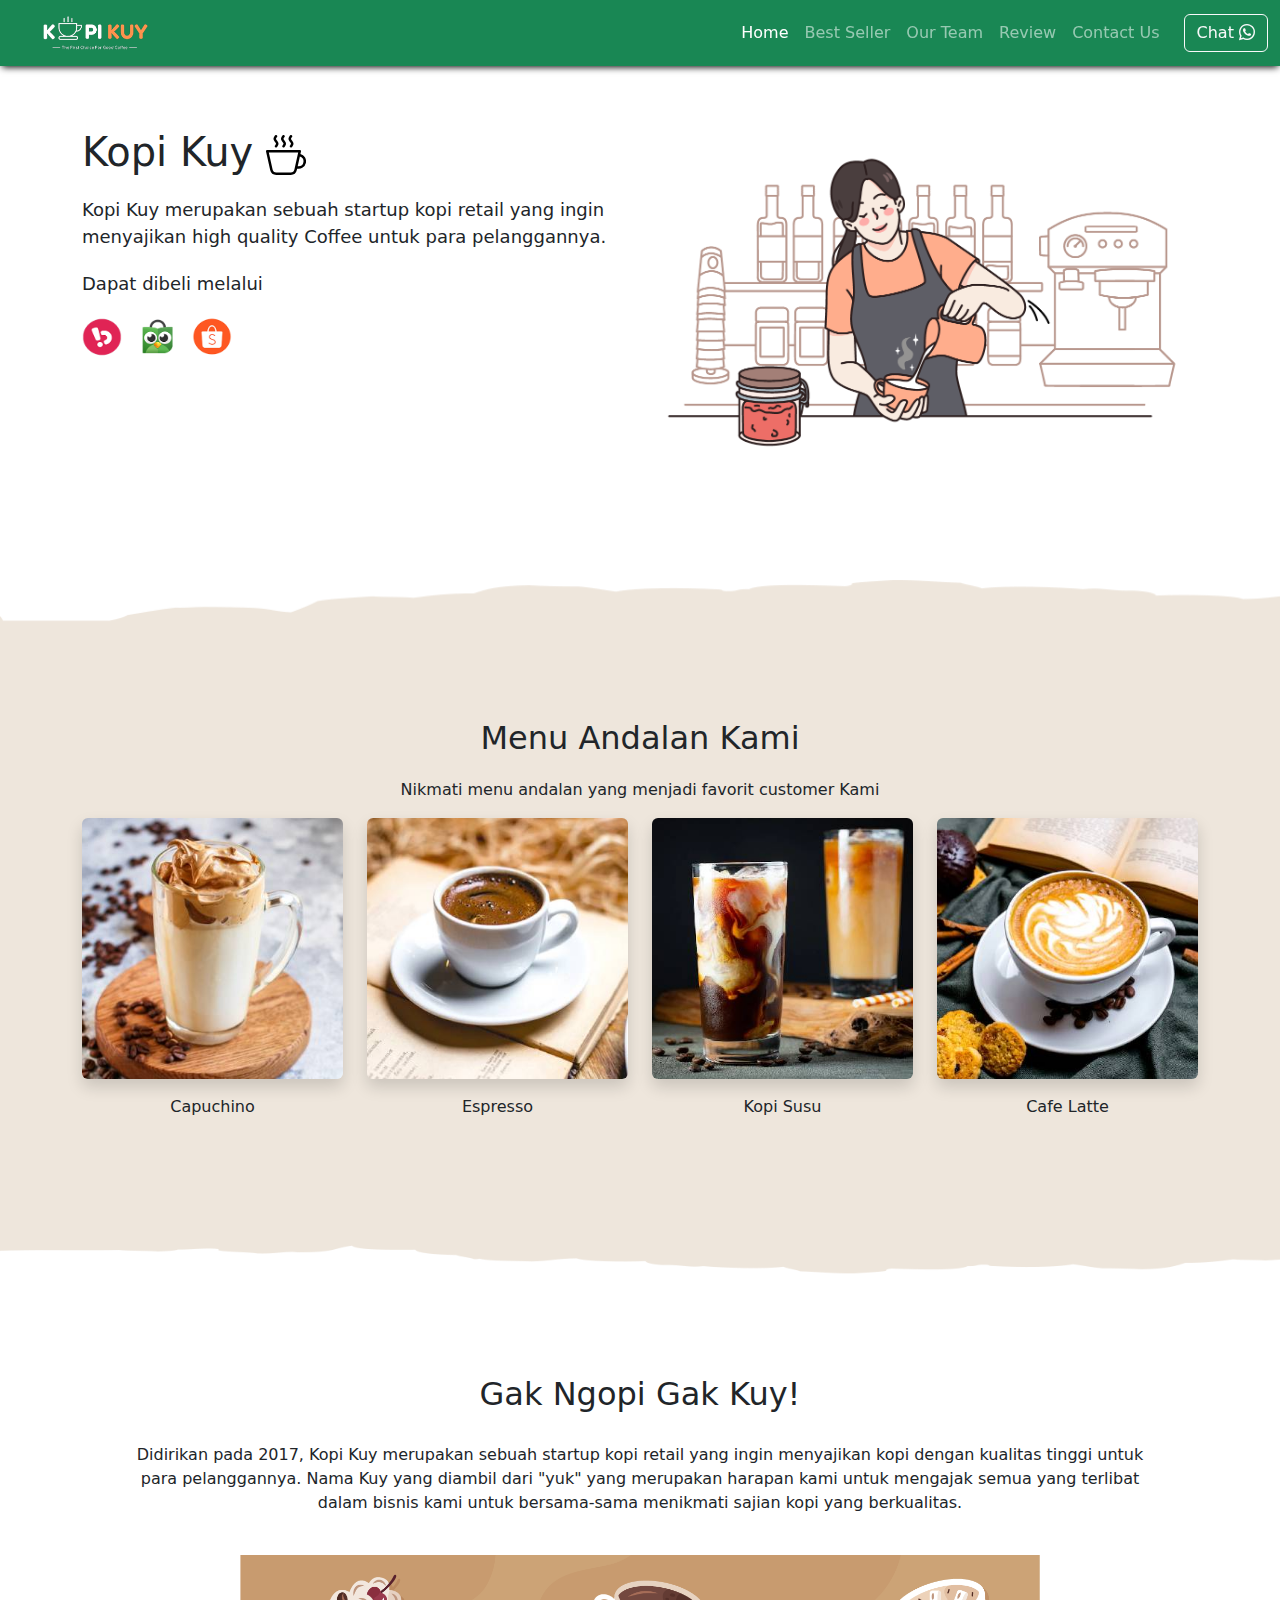
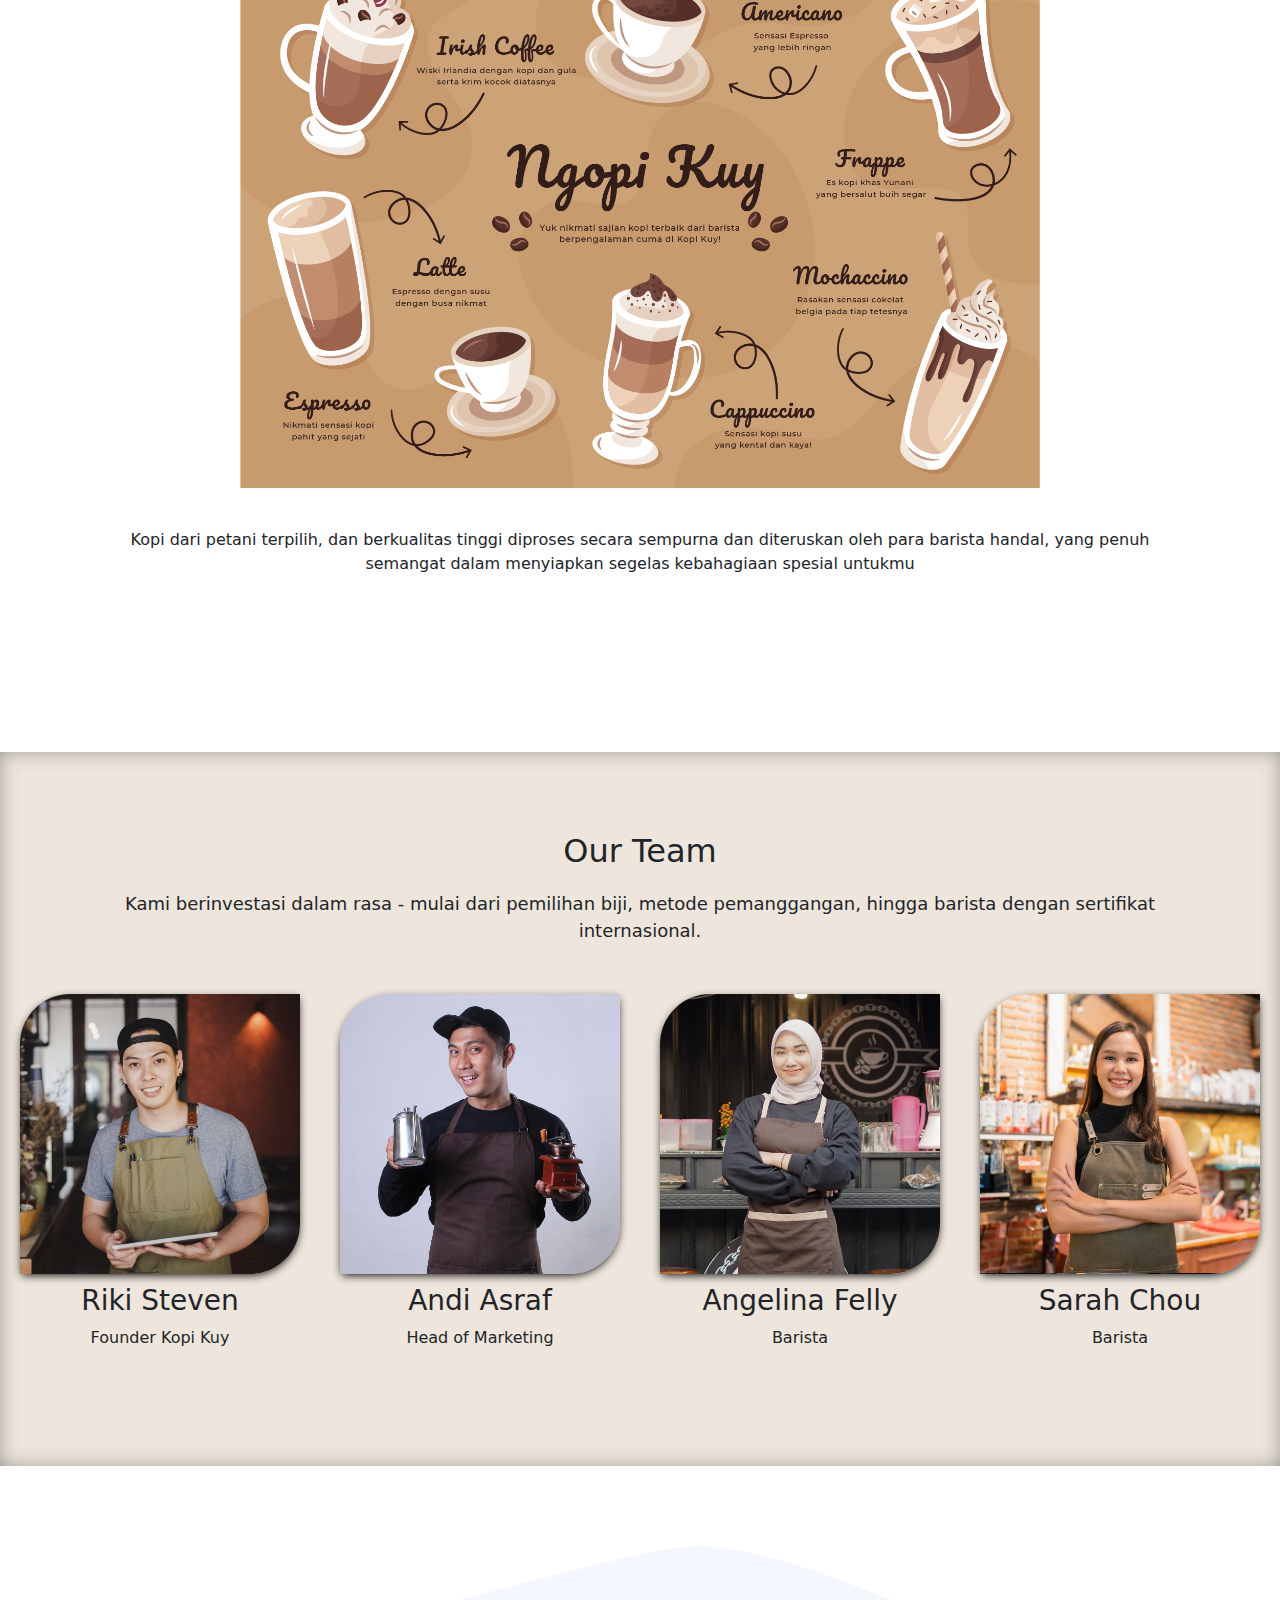
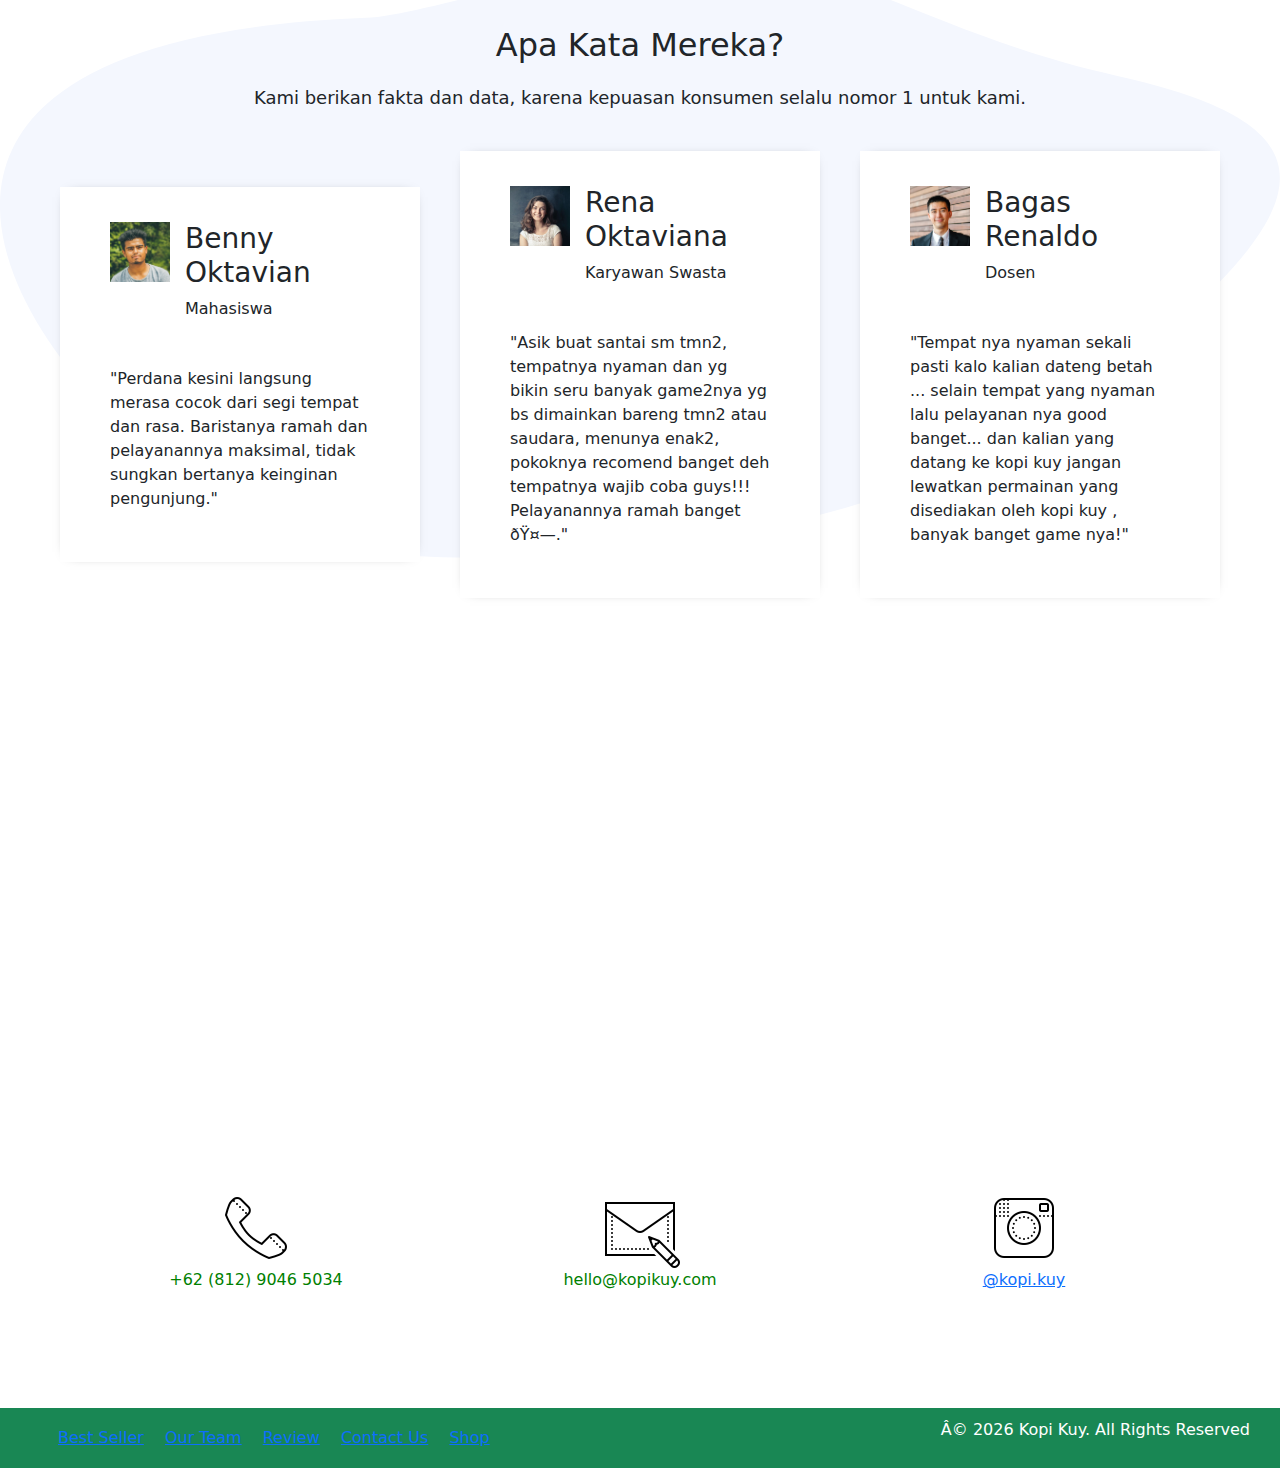
<file: index.html>
<!DOCTYPE html>
<html lang="id">
  <head>
    <meta charset="UTF-8" />
    <meta http-equiv="X-UA-Compatible" content="IE=edge" />
    <meta name="viewport" content="width=device-width, initial-scale=1.0" />
    <link rel="shortcut icon" href="images/favicon.ico" type="image/x-icon" />
    <title>Website Kopi Kuy</title>
    <link rel="stylesheet" href="css/style.css" />
    <link rel="stylesheet" href="vendor/bootstrap/bootstrap.min.css" />
    <link rel="stylesheet" href="vendor/bootstrap/bootstrap-icons.css" />
    <script src="vendor/bootstrap/bootstrap.bundle.min.js"></script>
  </head>

  <body>
    <nav class="navbar navbar-expand-lg bg-success navbar-dark w-100 fixed-top">
      <div class="container-fluid">
        <a class="navbar-brand" href="#">
          <img class="logo" src="images/logo/logo_kuy.png" height="40" />
        </a>
        <button
          class="navbar-toggler"
          type="button"
          data-bs-toggle="collapse"
          data-bs-target="#navbarSupportedContent"
          aria-controls="navbarSupportedContent"
          aria-expanded="false"
          aria-label="Toggle navigation"
        >
          <span class="navbar-toggler-icon"></span>
        </button>
        <div class="collapse navbar-collapse" id="navbarSupportedContent">
          <ul class="navbar-nav ms-auto me-3 mb-2 mb-lg-0">
            <li class="nav-item">
              <a class="nav-link active" aria-current="page" href="index.html"
                >Home</a
              >
            </li>
            <li class="nav-item">
              <a class="nav-link" href="index.html#best-seller">Best Seller</a>
            </li>
            <li class="nav-item">
              <a class="nav-link" href="index.html#our-team">Our Team</a>
            </li>
            <li class="nav-item">
              <a class="nav-link" href="index.html#review">Review</a>
            </li>
            <li class="nav-item">
              <a class="nav-link" href="index.html#contact-us">Contact Us</a>
            </li>
          </ul>
          <a
            class="btn btn-outline-light"
            href="https://wa.me/6281290465034"
            target="_blank"
            >Chat <i class="bi bi-whatsapp"></i
          ></a>
        </div>
      </div>
    </nav>

    <!-- Header -->
    <header>
      <div class="container mt-5">
        <div class="row">
          <div class="col-md-6 text-center text-md-start">
            <h1>Kopi Kuy <img src="images/icon/icon_kopi.svg" /></h1>

            <p>
              Kopi Kuy merupakan sebuah startup kopi retail yang ingin
              menyajikan high quality Coffee untuk para pelanggannya.
            </p>

            <p>Dapat dibeli melalui</p>
            <div class="olshop">
              <img src="images/logo/logo_bukalapak.png" alt="" />
              <img src="images/logo/logo_tokopedia.png" alt="" />
              <img src="images/logo/logo_shopee.png" alt="" />
            </div>
          </div>
          <div class="col-md-6">
            <img
              src="images/header/header1.png"
              class="img-fluid"
              alt="Image"
            />
          </div>
        </div>
      </div>
    </header>

    <section id="best-seller" class="best-seller">
      <div class="container">
        <div class="row">
          <div class="col-md-12">
            <h2>Menu Andalan Kami</h2>

            <p>Nikmati menu andalan yang menjadi favorit customer Kami</p>
          </div>
        </div>
        <div class="row">
          <div class="col-md-3">
            <img
              src="images/produk/product_capuchino.jpg"
              class="shadow rounded"
              alt=""
            />
            <p class="pt-3">Capuchino</p>
          </div>
          <div class="col-md-3">
            <img
              src="images/produk/product_espresso.jpg"
              alt=""
              class="shadow rounded"
            />
            <p class="pt-3">Espresso</p>
          </div>
          <div class="col-md-3">
            <img
              src="images/produk/product_kopi_susu.jpg"
              alt=""
              class="shadow rounded"
            />
            <p class="pt-3">Kopi Susu</p>
          </div>
          <div class="col-md-3">
            <img
              src="images/produk/product_latte.jpg"
              alt=""
              class="shadow rounded"
            />
            <p class="pt-3">Cafe Latte</p>
          </div>
        </div>
      </div>
    </section>

    <section id="about-us" class="about-us">
      <h2>Gak Ngopi Gak Kuy!</h2>
      <p>
        Didirikan pada 2017, Kopi Kuy merupakan sebuah startup kopi retail yang
        ingin menyajikan kopi dengan kualitas tinggi untuk para pelanggannya.
        Nama Kuy yang diambil dari "yuk" yang merupakan harapan kami untuk
        mengajak semua yang terlibat dalam bisnis kami untuk bersama-sama
        menikmati sajian kopi yang berkualitas.
      </p>
      <img src="images/about-us/aset_kopi_jumbo.png" />
      <p>
        Kopi dari petani terpilih, dan berkualitas tinggi diproses secara
        sempurna dan diteruskan oleh para barista handal, yang penuh semangat
        dalam menyiapkan segelas kebahagiaan spesial untukmu
      </p>
    </section>

    <section class="our-team" id="our-team">
      <h2>Our Team</h2>

      <p>
        Kami berinvestasi dalam rasa - mulai dari pemilihan biji, metode
        pemanggangan, hingga barista dengan sertifikat internasional.
      </p>

      <div class="team">
        <img src="images/team/team1.jpg" />
        <h3>Riki Steven</h3>
        <p>Founder Kopi Kuy</p>
      </div>

      <div class="team">
        <img src="images/team/team2.jpg" />
        <h3>Andi Asraf</h3>
        <p>Head of Marketing</p>
      </div>

      <div class="team">
        <img src="images/team/team3.jpg" />
        <h3>Angelina Felly</h3>
        <p>Barista</p>
      </div>

      <div class="team">
        <img src="images/team/team4.jpg" />
        <h3>Sarah Chou</h3>
        <p>Barista</p>
      </div>
    </section>

    <section id="review" class="review">
      <h2>Apa Kata Mereka?</h2>

      <p>
        Kami berikan fakta dan data, karena kepuasan konsumen selalu nomor 1
        untuk kami.
      </p>

      <div class="testimoni">
        <img src="images/customer/customer1.jpg" />
        <div class="profile">
          <h3>Benny Oktavian</h3>
          <p>Mahasiswa</p>
        </div>
        <p>
          "Perdana kesini langsung merasa cocok dari segi tempat dan rasa.
          Baristanya ramah dan pelayanannya maksimal, tidak sungkan bertanya
          keinginan pengunjung."
        </p>
      </div>

      <div class="testimoni">
        <img src="images/customer/customer2.jpg" />
        <div class="profile">
          <h3>Rena Oktaviana</h3>
          <p>Karyawan Swasta</p>
        </div>
        <p>
          "Asik buat santai sm tmn2, tempatnya nyaman dan yg bikin seru banyak
          game2nya yg bs dimainkan bareng tmn2 atau saudara, menunya enak2,
          pokoknya recomend banget deh tempatnya wajib coba guys!!! Pelayanannya
          ramah banget ðŸ¤—."
        </p>
      </div>

      <div class="testimoni">
        <img src="images/customer/customer3.jpg" />
        <div class="profile">
          <h3>Bagas Renaldo</h3>
          <p>Dosen</p>
        </div>
        <p>
          "Tempat nya nyaman sekali pasti kalo kalian dateng betah ... selain
          tempat yang nyaman lalu pelayanan nya good banget... dan kalian yang
          datang ke kopi kuy jangan lewatkan permainan yang disediakan oleh kopi
          kuy , banyak banget game nya!"
        </p>
      </div>
    </section>

    <section class="contact-us" id="contact-us">
      <iframe
        src="https://www.google.com/maps/embed?pb=!1m14!1m8!1m3!1d7932.741866032694!2d106.668581!3d-6.214715!3m2!1i1024!2i768!4f13.1!3m3!1m2!1s0x2e69f9912c7f297b%3A0xe5a3a671dae861ab!2sKopi%20kuy!5e0!3m2!1sid!2sid!4v1680617229460!5m2!1sid!2sid"
        allowfullscreen=""
        loading="lazy"
        referrerpolicy="no-referrer-when-downgrade"
      ></iframe>

      <div class="kontak">
        <img src="images/icon/icon_phone.png" />
        <p>+62 (812) 9046 5034</p>
      </div>

      <div class="kontak">
        <img src="images/icon/icon_mail.png" />
        <p>hello@kopikuy.com</p>
      </div>

      <div class="kontak">
        <img src="images/icon/icon_instagram.png" />
        <a href="https://instagram.com" role="button">
          <p>@kopi.kuy</p>
        </a>
      </div>
    </section>

    <footer>
      <div class="navigasi">
        <a href="#best-seller">Best Seller</a>
        <a href="#our-team">Our Team</a>
        <a href="#review">Review</a>
        <a href="#contact-us">Contact Us</a>
        <a href="produk.html">Shop</a>
      </div>
      <p>
        Â©
        <script>
          document.write(new Date().getFullYear());
        </script>
        Kopi Kuy. All Rights Reserved
      </p>
    </footer>

    <!--
        Kode HTML tidak boleh lewat dari batas ini
        Pastikan setiap section di tutup
        misalnya kode best-seller harus ada
        di bawah kode </header> (perhatikan ada garis miringnya
        dan setiap section harus setelah kode </section>
        jangan menulis section di dalam section
    -->
  </body>

  <script>
    document.querySelectorAll('a[href^="#"]').forEach((anchor) => {
      anchor.addEventListener("click", function (e) {
        e.preventDefault();

        document.querySelector(this.getAttribute("href")).scrollIntoView({
          behavior: "smooth",
        });
      });
    });
  </script>
</html>
</file>
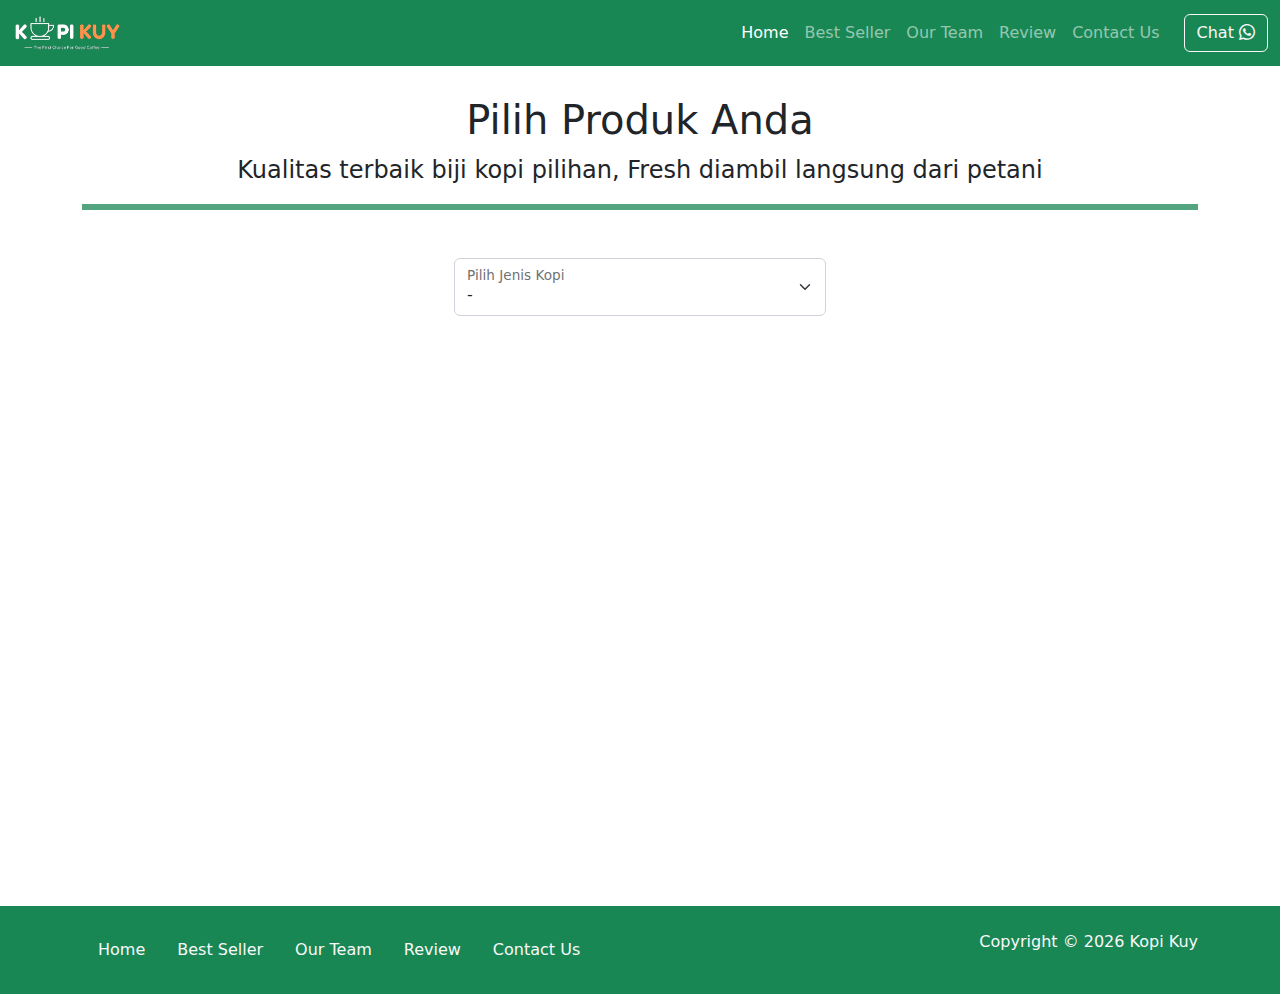
<file: produk.html>
<!DOCTYPE html>
<html lang="id">
  <head>
    <meta charset="UTF-8" />
    <meta http-equiv="X-UA-Compatible" content="IE=edge" />
    <meta name="viewport" content="width=device-width, initial-scale=1.0" />
    <link
      rel="shortcut icon"
      href="images/favicon/favicon.ico"
      type="image/x-icon"
    />
    <title>Produk</title>
    <link rel="shortcut icon" href="images/favicon.ico" type="image/x-icon" />
    <link rel="stylesheet" href="vendor/bootstrap/bootstrap.min.css" />
    <link rel="stylesheet" href="vendor/bootstrap/bootstrap-icons.css" />
    <script src="vendor/bootstrap/bootstrap.bundle.min.js"></script>
    <style>
      section {
        min-height: 90vh;
      }
    </style>
    <script src="js/jquery-3.6.3.min.js"></script>
  </head>

  <body>
    <nav class="navbar navbar-expand-lg bg-success navbar-dark w-100 fixed-top">
      <div class="container-fluid">
        <a class="navbar-brand" href="#">
          <img class="logo" src="images/logo/logo_kuy.png" height="40" />
        </a>
        <button
          class="navbar-toggler"
          type="button"
          data-bs-toggle="collapse"
          data-bs-target="#navbarSupportedContent"
          aria-controls="navbarSupportedContent"
          aria-expanded="false"
          aria-label="Toggle navigation"
        >
          <span class="navbar-toggler-icon"></span>
        </button>
        <div class="collapse navbar-collapse" id="navbarSupportedContent">
          <ul class="navbar-nav ms-auto me-3 mb-2 mb-lg-0">
            <li class="nav-item">
              <a class="nav-link active" aria-current="page" href="index.html"
                >Home</a
              >
            </li>
            <li class="nav-item">
              <a class="nav-link" href="index.html#best-seller">Best Seller</a>
            </li>
            <li class="nav-item">
              <a class="nav-link" href="index.html#our-team">Our Team</a>
            </li>
            <li class="nav-item">
              <a class="nav-link" href="index.html#review">Review</a>
            </li>
            <li class="nav-item">
              <a class="nav-link" href="index.html#contact-us">Contact Us</a>
            </li>
          </ul>
          <a
            class="btn btn-outline-light"
            href="https://wa.me/6281290465034"
            target="_blank"
            >Chat <i class="bi bi-whatsapp"></i
          ></a>
        </div>
      </div>
    </nav>

    <section class="produk text-center my-5 py-5">
      <div class="container">
        <h1>Pilih Produk Anda</h1>
        <p class="fs-4">
          Kualitas terbaik biji kopi pilihan, Fresh diambil langsung dari petani
        </p>
        <hr class="border border-success border-3 opacity-75" />

        <div class="form-floating col-md-4 mx-auto my-5">
          <select class="form-select" id="select_kopi">
            <option selected disabled>-</option>
            <option value="arabica">Arabica</option>
            <option value="robusta">Robusta</option>
          </select>

          <label for="select_kopi">Pilih Jenis Kopi</label>
        </div>

        <div
          id="baris_produk"
          class="row row-cols-1 row-cols-md-2 row-cols-lg-4"
        ></div>
      </div>
    </section>

    <footer class="bg-success py-4">
      <div class="container">
        <div class="row align-items-center">
          <div class="col-md-8">
            <ul class="nav">
              <li class="nav-item">
                <a
                  class="nav-link link-light active"
                  aria-current="page"
                  href="index.html"
                  >Home</a
                >
              </li>
              <li class="nav-item">
                <a class="nav-link link-light" href="index.html#best-seller"
                  >Best Seller</a
                >
              </li>
              <li class="nav-item">
                <a class="nav-link link-light" href="index.html#our-team"
                  >Our Team</a
                >
              </li>
              <li class="nav-item">
                <a class="nav-link link-light" href="index.html#review"
                  >Review</a
                >
              </li>
              <li class="nav-item">
                <a class="nav-link link-light" href="index.html#contact-us"
                  >Contact Us</a
                >
              </li>
            </ul>
          </div>
          <div class="col-md-4 text-light text-end">
            <p>
              Copyright &copy;
              <script>
                document.write(new Date().getFullYear());
              </script>
              Kopi Kuy
            </p>
          </div>
        </div>
      </div>
    </footer>

    <script>
      const apiUrl = "https://rikikurnia.com/prakerja/api/kopi";

      const select_kopi = document.getElementById("select_kopi");
      const produkContainer = document.getElementById("baris_produk");

      select_kopi.addEventListener("change", async function () {
        const selected = this.value;
        await getData(selected);
      });

      async function getData(selected) {
        try {
          const response = await fetch(apiUrl);
          if (!response.ok) {
            throw new Error("Network response was not ok");
          }
          const data = await response.json();

          const newData = data[selected];
          console.log(newData);

          let template = "";
          newData.forEach((item) => {
            template += `
              <div class="col mb-4">
                <div class="card">
                  <img src="${item.foto}" class="card-img-top" alt="...">
                  <div class="card-body">
                    <h5 class="card-title">${item.nama}</h5>
                    <div class="row my-4">
                      <div class="col">
                        ${item.size}
                      </div>
                      <div class="col">
                        ${item.harga}
                      </div>
                    </div>
                    <a href="${item.link}" class="btn btn-success w-100"><i class="bi bi-cart4"></i> Beli</a>
                  </div>
                </div>
              </div>`;
          });

          produkContainer.innerHTML = template;
        } catch (error) {
          console.error("Error fetching data:", error);
        }
      }
    </script>
  </body>
</html>
</file>
<file: css/style.css>
/* Kode * di bawah ini untuk mereset tampilan setiap web browser supaya seragam */

* {
  box-sizing: border-box;
  margin: 0;
  padding: 0;
}

html {
  /* scroll-behavior: smooth agar scroll ketika klik pada navigasi menjadi halus */
  scroll-behavior: smooth;
}

/* 
Kode di bawah ini untuk mengatur nav sampai footer agar memiliki tampilan flexibel
selengkapnya akan di bahas di hari ke 3
*/

nav,
header,
section,
footer {
  /* 
      display: flex memiliki pengaturan yang dapat mengatur agar elemen
      di dalamnya memiliki ukuran yang fleksibel
      digunakan saat ada elemen yang isinya lebih dari satu kolom
   */
  display: flex;
  /* 
      align-items: center mengatur elemen di dalamnya rata tengah vertikal
   */
  align-items: center;

  /* 
      justify-content: center mengatur elemen di dalamnya rata tengah horizontal
   */
  justify-content: center;

  /* 
      flex-wrap: wrap mengatur agar jika lebar elemen berlebih, maka elemen
      akan otomatis diletakan di baris baru (tidak dipaksakan di satu baris)
   */
  flex-wrap: wrap;
}

/* 
Kode @font-face untuk menginstall font ke dalam Website 
src adalah untuk lokasi fontnya, font dapat di cari di website https://fonts.google.com/
dengan memberi nama family, maka kita mendaftarkan font tersebut ke dalam website
*/

@font-face {
  src: url(../fonts/poppins.woff2);
  font-family: "Poppins";
}

body {
  /* 
   mendaftarkan semua teks pada body menjadi family Poppins 
   kenapa pada body? karena elemen body membungkus semua elemen dari nav section sampai footer
   */
  font-family: "Poppins";
}

/*
Misalnya ada font dari google yang bernama Irish Grover yang berada di:
https://fonts.gstatic.com/s/irishgrover/v23/buExpoi6YtLz2QW7LA4flVgv__RP.woff2

maka bisa coba copy kode berikut untuk menginstall font tadi:

@font-face {
  font-family: 'Irish Grover';
  font-style: normal;
  font-weight: 400;
  src: url(https://fonts.gstatic.com/s/irishgrover/v23/buExpoi6YtLz2QW7LA4flVgv__RP.woff2) format('woff2');
}

Jika kode di atas sudah di copy
Nanti pada element yang ingin menggunakan font Irish Grover Tadi, tinggal diganti font-familynya
misal mau mengganti h1 dan h2 maka kodenya sebagai berikut:

h1,h2 {
   font-family: 'Irish Grover';
}

*/

a {
  /* menghilangkan garis bawah pada link */
  text-decoration: none;

  /* 
   color: adalah untuk mengganti warna tulisan.
   color:unset digunakan pada a untuk menghilangkan warna bawaan pada link (biasanya warna biru) 
   */
  color: unset;
}

h2 {
  /* mengatur ukuran huruf ke 34 pixel */
  font-size: 34px;
}

h3 {
  /* mengatur ukuran huruf ke 1.2rem */
  font-size: 1.2rem;
}

h1,
h2,
h3 {
  /* mengatur tebal huruf bisa bold, normal*/
  font-weight: bold;
}

img {
  /* 
      kode max-width artinya lebar maksimal
      mengatur agar semua elemen img memiliki lebar maksimal 100% agar
      besar gambar tidak melebihi layar ataupun elemen pembungkus
   */
  max-width: 100%;
}

/* Navigasi */

nav {
  /* 
   background-color mengatur warna latar belakang 
   untuk pengguna hp, pergantian warna tidak bisa seperti vs code
   hanya dapat menggunakan warna bahasa inggris seperti: red, green, brown, purple dsb
   untuk pengguna vscode silahkan arahkan mouse ke kotak warna di bawah
   untuk mengganti warna sesuai keinginan
   */
  background-color: #198754;

  /* box-shadow membuat efek bayangan */
  box-shadow: 0 3px 7px -2px #000;

  /* width mengatur lebar elemen. 100% agar lebarnya full dari kiri sampai kanan layar */
  width: 100%;

  /* 
   padding digunakan untuk memberi jarak ke dalam. 
   efeknya bila digunakan pada elemen yang memiliki warna latar akan membuat elemen tersebut 'gemuk'
   padding-top artinya jarak ke atas, nilai padding dapat berupa
   padding-top, padding-bottom, padding-left, padding-right
   */
  padding-top: 10px;
  padding-bottom: 10px;

  /* 
   position mengatur posisi elemen, position:fixed supaya elemen nav akan ikut menempel di atas layar
   saat kita scroll ke bawah. Jika ingin navigasi gak nempel, bisa menggunakan position:static;
   */
  position: fixed;

  /* Nilai z-index semakin besar, maka elemen akan semakin di depan */
  z-index: 500;
}

img.logo {
  /* height mengatur tinggi elemen */
  height: 40px;
  /* penjelasan margin mirip dengan padding, fungsinya untuk memberi jarak pada elemen */
  margin-left: 20px;
}

div.navigasi {
  margin-left: auto;
  margin-right: 15px;
}

nav a {
  color: #fff;
  padding-left: 8px;
  padding-right: 8px;
}

a.shop {
  margin-right: 100px;
}

a.chat {
  margin-right: 30px;
  background-color: rgb(8, 69, 8);
  color: #fff;
  padding-top: 5px;
  padding-right: 15px;
  padding-bottom: 5px;
  padding-left: 15px;
  border-radius: 10px;
}

/* 
   PERHATIKAN bahwa dalam mengatur elemen, nama elemen langsung ditulis
   sedangkan untuk mengatur class, dibutuhkan tanda titik (.) terlebih dulu
   img {} berarti seluruh elemen dengan tag img (<img src="....">), 
   sedangkan .img artinya hanya elemen dengan class img (<img class="img" src="...">) 
*/

/* HEADER */

header,
section {
  /*
    padding mengatur jarak ke dalam
    pada padding dan margin ditambahkan top / right / bottom / top 
    untuk mengatur jarak masing-masing 
   */
  padding-top: 80px;
  padding-bottom: 80px;

  /* margin mengatur jarak ke luar */
  margin-bottom: 80px;
}

/* penulisan CSS dapat digabung dengan beberapa elemen */
header div.kiri,
header div.kanan {
  /* width mengatur lebar elemen. 50% artinya setengah ukuran elemen pembungkus */
  width: 50%;
  padding: 50px;
}

header h1 {
  margin-bottom: 20px;
}

header p {
  /* font-size digunakan untuk mengatur ukuran huruf */
  font-size: 18px;
  margin-bottom: 20px;
}

div.olshop img {
  width: 40px;
  /* aspect-ratio:1 agar tinggi menyesuaikan width */
  aspect-ratio: 1;
  margin-right: 10px;
}

/* Best Seller */

section.best-seller {
  position: relative;

  /* background-color mengatur warna latar belakang elemen */
  background-color: #eee6dc;

  /* text-align mengatur rata tulisan, bisa bernilai: left, right, center, justify */
  text-align: center;
}

/* 
terkait position, after, dan before memerlukan pemahaman mendalam
terkait layout pada CSS untuk dapat memahami secara penuh 
*/

section.best-seller::before,
section.best-seller::after {
  position: absolute;
  content: "";
  width: 100%;
  height: 76px;

  /* background-image untuk menambahkan gambar sebagai background */
  background-image: url(../images/background/garis-atas.png);

  /*background-size agar gambar latar menyesuaikan tinggi / lebar elemen */
  background-size: cover;

  top: -60px;
  left: 0;
}

section.best-seller::after {
  height: 60px;
  background-image: url(../images/background/garis-bawah.png);
  top: unset;
  bottom: -60px;
}

section.best-seller h2 {
  margin-bottom: 20px;
  width: 100%;
}

/* 
Penulisan section.best-seller > p berarti mengatur elemen p yang langsung
di bungkus oleh elemen <section class="best-seller">
aturan ini tidak berlaku untuk elemen <p> yang ada di dalam <div class="produk">
*/

section.best-seller > p {
  font-size: 18px;
  margin-bottom: 40px;
  width: 100%;
}

div.produk {
  /* 
      Penulisan padding dan margin seperti padding:20px ini penulisan singkat 
      yang berarti top, right, bottom, left nilainya sama, yaitu 20px 
   */
  padding: 20px;
  width: 25%;
}

div.produk img {
  /* transition membuat animasi transisi dari perubahan style, 0.3s berarti 0.3 detik */
  transition: all 0.3s ease;

  /* border-radius  Membuat sudut membulat */
  border-radius: 15px;

  /* box-shadow membuat efek bayangan */
  box-shadow: 0 3px 10px -2px #000;
}

/*

kode div.produk img:hover akan dijalankan saat mouse ada di atas elemen <img> yang ada
di dalam <div class="produk"> 
karena ada efek transition pada div.produk img 
maka akan menghasilkan efek animasi yang smooth

*/
div.produk img:hover {
  /* membuat transformasi, bisa berupa scale(1.05), rotate(180deg), translateY(-50px), dsb */
  transform: scale(0.9);
  border-radius: 50%;
}

div.produk p {
  margin-top: 15px;
  font-weight: bold;
}

/* About US */

section.about-us {
  /* max-width: 80%; mengatur lebar maksimal elemen tidak boleh melebihi 80% layar */
  max-width: 80%;

  /* margin-left dan margin-right auto akan membuat posisi elemen berada di tengah */
  margin-left: auto;
  margin-right: auto;
  text-align: center;
}

section.about-us h2 {
  margin-bottom: 30px;
  width: 100%;
}

section.about-us img {
  /* 
      Penulisan width: 800px dan max-width: 100% mengatur agar
      elemen memiliki lebar 800px namun tidak boleh melebihi 100% ukuran layar
   */
  width: 800px;
  max-width: 100%;
  margin: auto;
}

/*
section.about-us p:nth-child(2) berarti mengatur elemen ke 2 dengan jenis <p>
yang ada di dalam <section class="about-us">
*/

section.about-us p:nth-child(2) {
  margin-bottom: 40px;
}

section.about-us p:nth-child(4) {
  margin-top: 40px;
}

/* OUR TEAM */

section.our-team {
  background-color: #eee6dc;
  box-shadow: inset 0px 0px 23px -6px #707070;
  text-align: center;
}

section.our-team h2 {
  margin-bottom: 20px;
  width: 100%;
}

section.our-team > p {
  margin-bottom: 30px;
  font-size: 18px;
  width: 800px;
  max-width: 90%;
  margin-left: auto;
  margin-right: auto;
  width: 100%;
}

div.team {
  width: 25%;
  padding: 20px;
}

div.team img {
  width: 100%;
  aspect-ratio: 1/1;
  object-fit: cover;
  box-shadow: 0 3px 10px -2px #000;
  border-radius: 50px 0px 50px 0px;
  margin-bottom: 10px;
}

/* REVIEW */

section.review {
  background-image: url(../images/background/bg-review.svg);
  /* 
      background-size: contain;
      membuat gambar latar belakang tidak terpotong
   */
  background-size: contain;

  /* 
      background-repeat: no-repeat;
      membuat gambar latar belakang tidak diulang (duplikat)
   */
  background-repeat: no-repeat;
  padding-left: 40px;
  padding-right: 40px;
  justify-content: space-around;
  /* align-items: stretch; membuat tinggi elemen di dalam .review .baris seragam */
  text-align: center;
}

section.review h2 {
  margin-bottom: 20px;
  width: 100%;
}

section.review > p {
  margin-bottom: 40px;
  font-size: 18px;
  width: 100%;
}

div.testimoni {
  width: 30%;
  display: flex;
  flex-wrap: wrap;
  padding: 35px 50px;
  box-shadow: 0px 0px 12px -10px #000;
  background-color: #fff;
}

div.testimoni img {
  width: 60px;
  height: 60px;
  margin-right: 15px;
  object-fit: cover;
}

div.profile {
  text-align: left;
  display: block;
  margin-bottom: 30px;
  width: calc(100% - 75px);
}

div.profile p {
  width: 100%;
  text-align: left;
}

div.testimoni > p {
  width: 100%;
  text-align: left;
}

/* CONTACT US */
section.contact-us {
  margin-bottom: 20px;
}

section.contact-us iframe {
  width: 100%;
  height: 300px;
  border: 0;
}

div.kontak {
  width: 30%;
  /* color mengatur warna tulisan */
  color: green;
  text-align: center;
  margin-top: 50px;
}

/* FOOTER */

footer {
  background-color: #198754;
  padding-top: 15px;
  padding-bottom: 15px;
  color: #fff;
  padding-right: 40px;
  padding-left: 40px;
}

footer div.navigasi {
  margin-left: 20px;
  margin-right: auto;
}

footer div.navigasi a {
  padding: 8px;
}

/* UNTUK kode RESPONSIF hari ke 3 tulis DI BAWAH sini */

@media (max-width: 600px) {
  .navigasi {
    display: none;
  }

  a.shop {
    margin-right: 20px;
    margin-left: auto;
  }

  header div.kiri,
  header div.kanan {
    width: 100%;
    text-align: center;
  }

  div.produk,
  div.team,
  div.kontak {
    width: 50%;
  }

  div.testimoni {
    width: 100%;
    margin-bottom: 30px;
  }
}

/* Kode CSS Selesai di sini */
</file>
